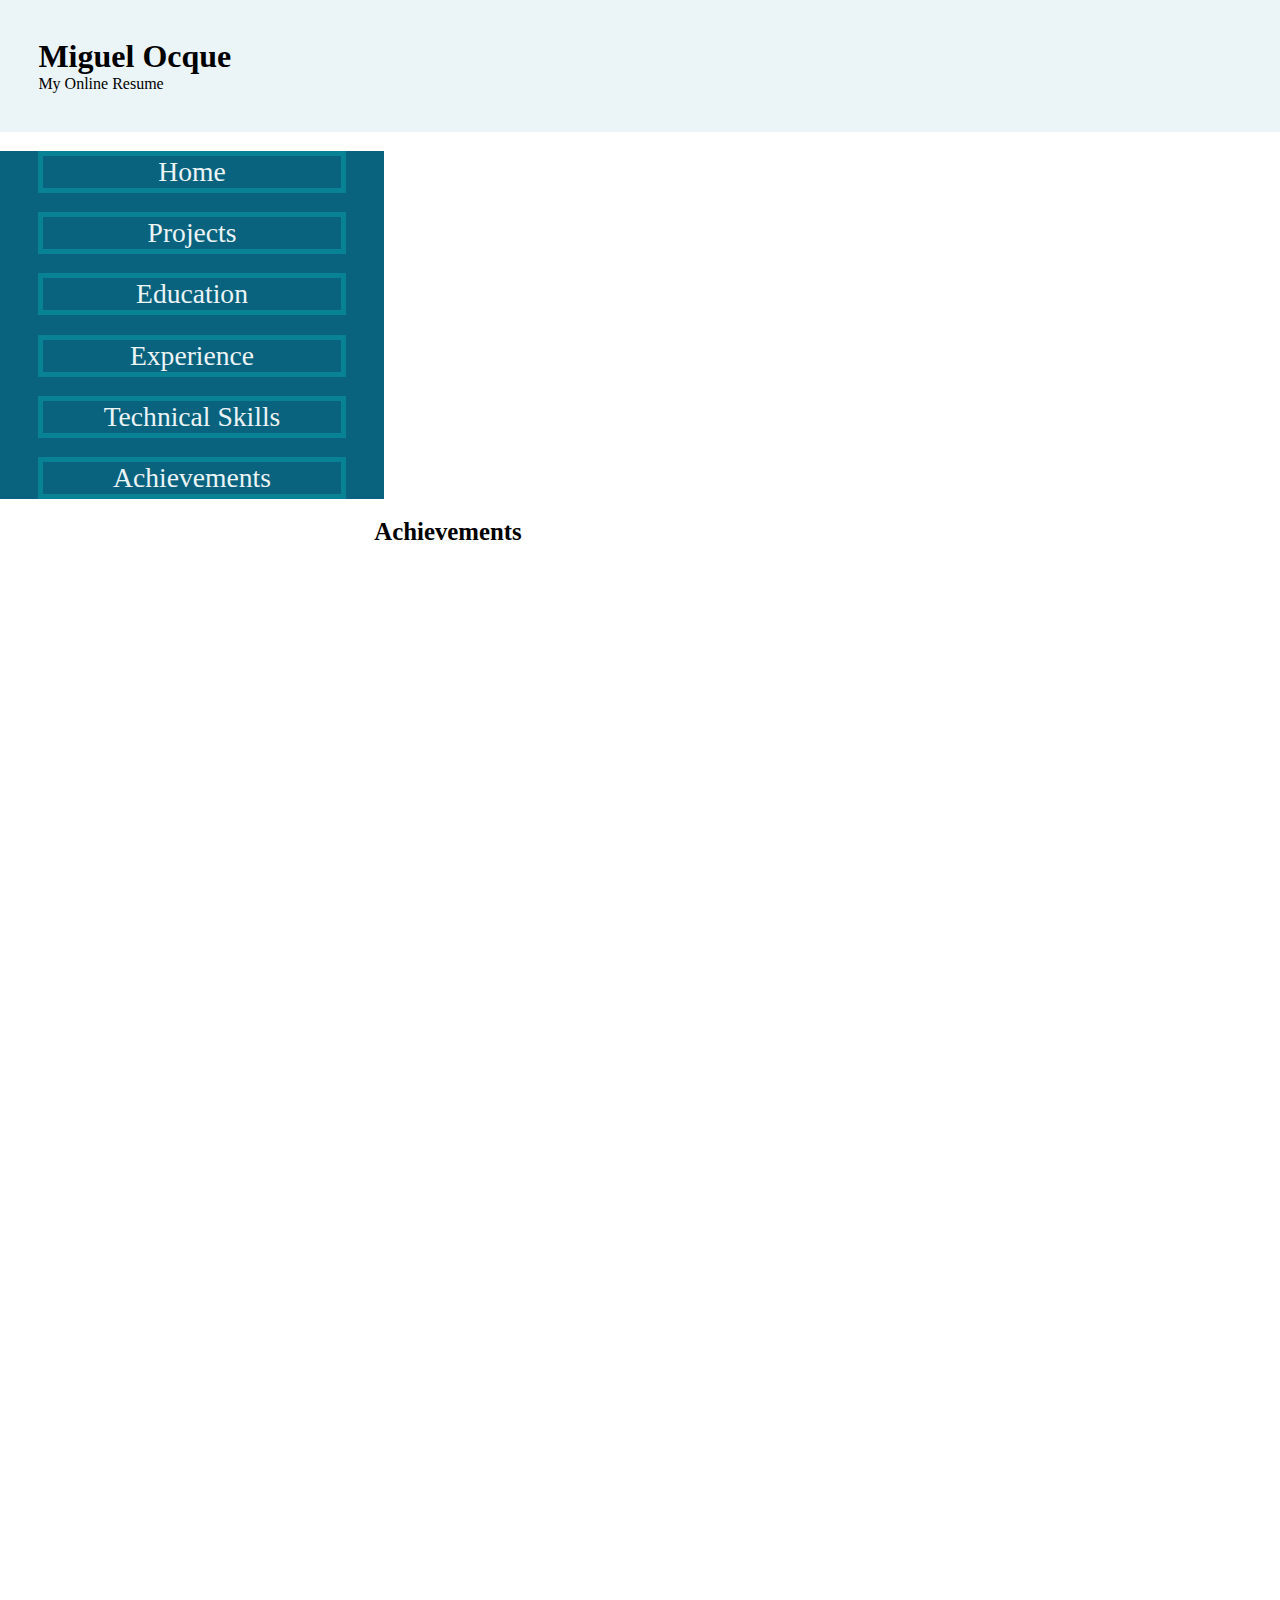
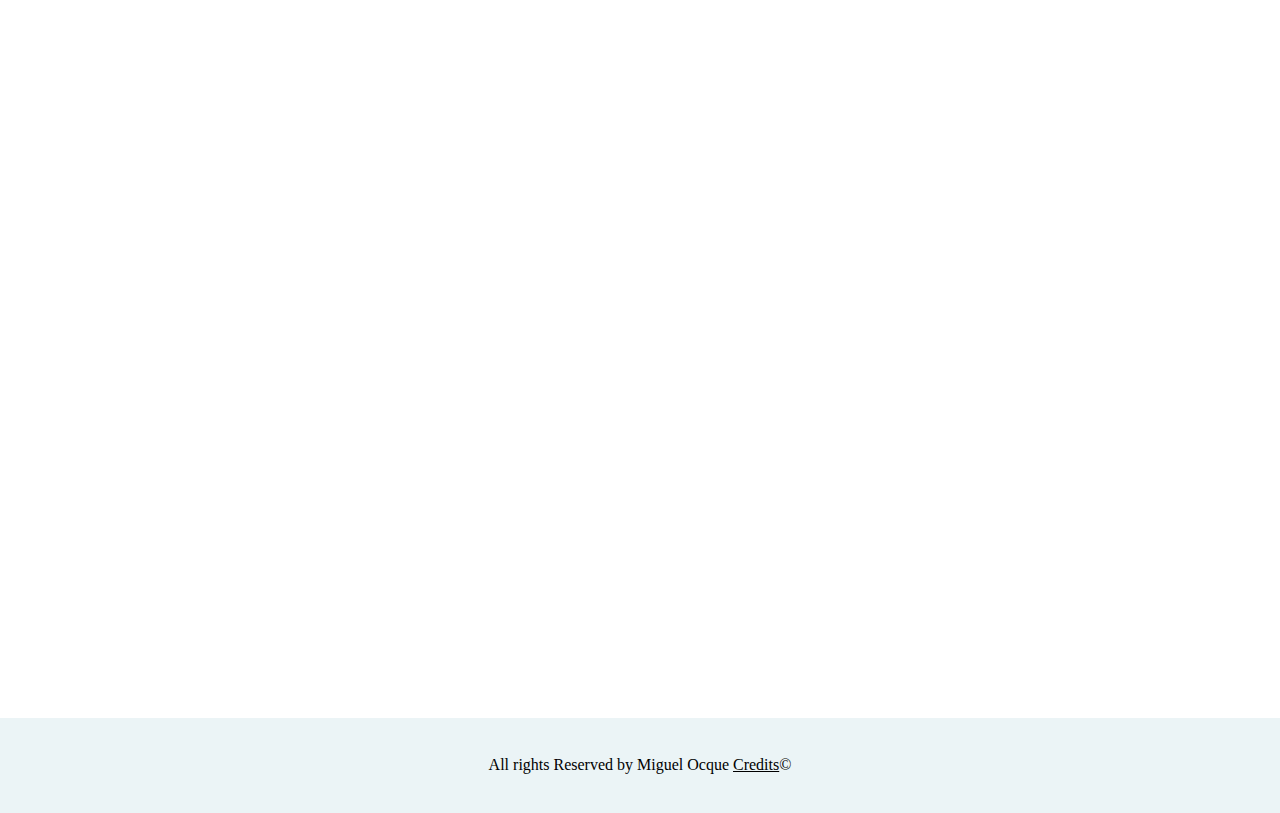
<file: achievements.html>
<!DOCTYPE html>
<html lang="en">
  <head>
      <meta charset="UTF-8">
      <title>Achievements | Resume</title>
      <link rel="stylesheet" type="text/css" href="index.css">
  </head>
  <body>
    <header>
        <h1>Miguel Ocque</h1>
        <p>My Online Resume</p>
    </header>
    <nav>
        <ul>
            <li><a href="index.html">Home</a></li>
            <li><a href="projects.html">Projects</a></li>
            <li><a href="education.html">Education</a></li>
            <li><a href="experience.html">Experience</a></li>
            <li><a href="skills.html">Technical Skills</a></li>
            <li><a href="achievements.html">Achievements</a></li>
        </ul>
    </nav>
    <main>
        <h3>Achievements</h3>
        <!-- add content here for achievements -->

    </main>
    <footer>
        <p>All rights Reserved by Miguel Ocque <a href="">Credits</a>&copy;</p>
    </footer>
  </body>
</html>
</file>
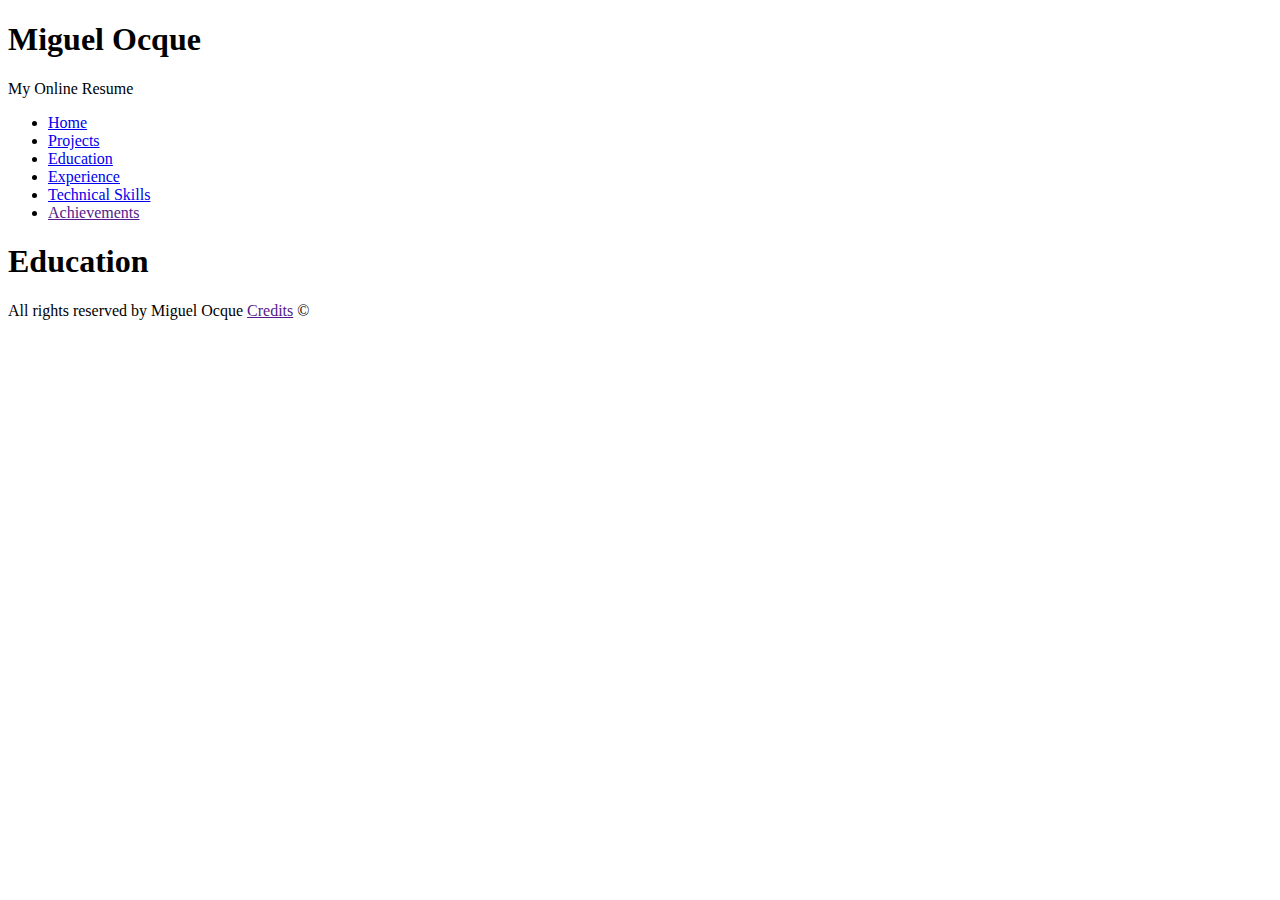
<file: education.html>
<!DOCTYPE html>
<html lang="en">
<head>
    <meta charset="UTF-8">
    <title>Education</title>
</head>
<body>

<!-- Header -->
<header>
  <h1> Miguel Ocque</h1>
  <p> My Online Resume </p>
</header>

<!-- Nav section -->
<nav>
  <ul>
    <li> <a href="index.html">Home</a></li>
    <li> <a href="projects.html">Projects</a></li>
    <li> <a href="education.html"> Education</a></li>
    <li> <a href="experience.html"> Experience</a></li>
    <li> <a href="skills.html"> Technical Skills</a></li>
    <li> <a href=""> Achievements</a></li>

  </ul>
</nav>

<!-- Main -->
<main>
  <h1>Education</h1>
</main>

<!-- Footer -->
<footer>
  <p>All rights reserved by Miguel Ocque <a href="">Credits</a> &copy;</p>
</footer>
</body>
</html>
</file>
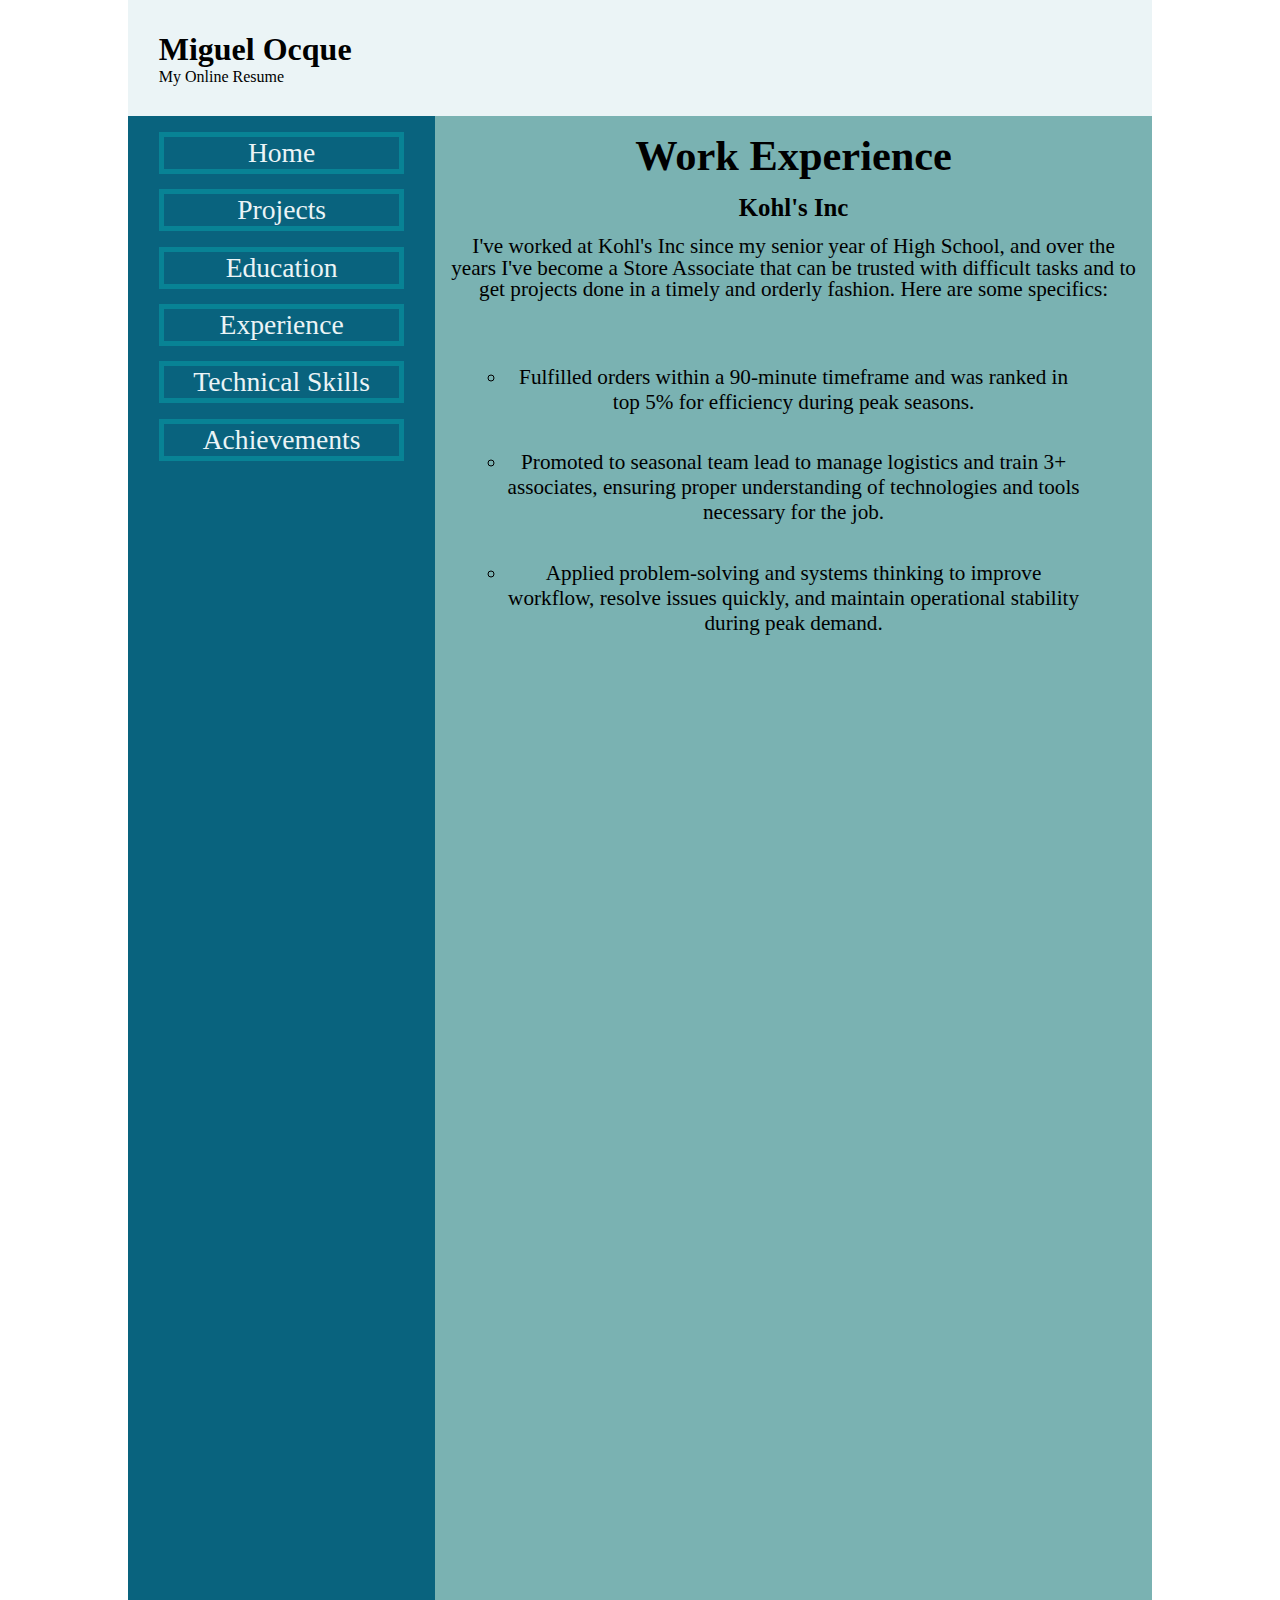
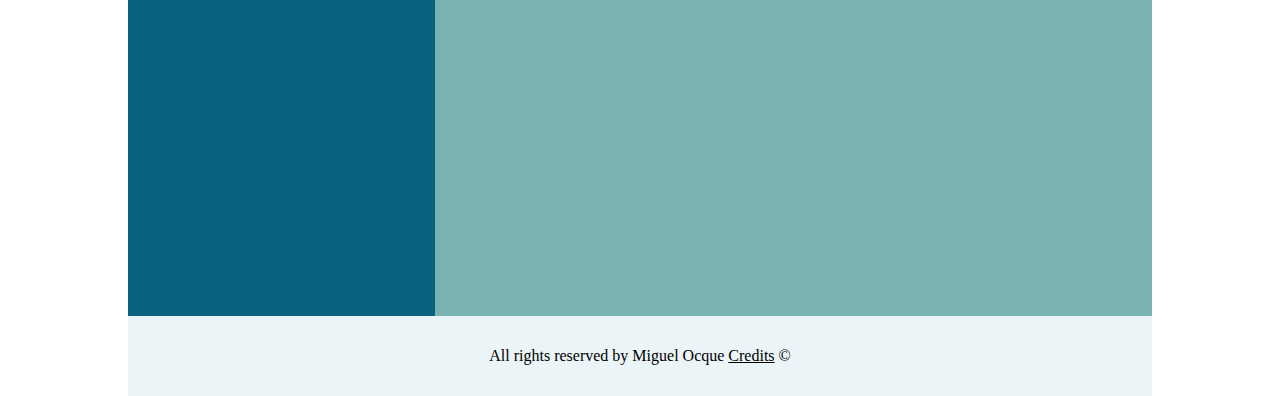
<file: experience.html>
<!DOCTYPE html>
<html lang="en">
  <head>
      <meta charset="UTF-8">
      <title>Experience | Resume</title>
      <link rel="stylesheet" type="text/css" href="index.css">
  </head>
  <body>
    <div id="page-wrapper">
      <!-- Header section -->
      <header>
        <h1> Miguel Ocque</h1>
        <p> My Online Resume </p>
      </header>

      <!-- Nav section -->
      <div id="nav-main">
        <nav>
          <ul>
            <li> <a href="index.html">Home</a></li>
            <li> <a href="projects.html">Projects</a></li>
            <li> <a href="education.html"> Education</a></li>
            <li> <a href="experience.html"> Experience</a></li>
            <li> <a href="skills.html"> Technical Skills</a></li>
            <li> <a href="achievements.html"> Achievements</a></li>
          </ul>
        </nav>

        <!-- Main section -->
        <main>
          <h1>Work Experience</h1>

          <h3>Kohl's Inc</h3>
          <!-- explain what I do at kohl's -->
          <p>I've worked at Kohl's Inc since my senior year of High School, and over the years I've become
            a Store Associate that can be trusted with difficult tasks and to get projects done in a timely
            and orderly fashion. Here are some specifics:</p>
          <nav id="nav-experience">
            <ul>
              <li>Fulfilled orders within a 90-minute timeframe and was ranked in top 5% for efficiency during peak
                seasons.</li>
              <li>Promoted to seasonal team lead to manage logistics and train 3+ associates, ensuring proper
                understanding of technologies and tools necessary for the job.</li>
              <li>Applied problem-solving and systems thinking to improve workflow, resolve issues quickly, and
                maintain operational stability during peak demand.</li>
            </ul>
          </nav>

        </main>
      </div>

      <!-- Footer section -->
      <footer>
        <p>All rights reserved by Miguel Ocque <a href="">Credits</a> &copy;</p>
      </footer>
    </div>
  </body>
</html>
</file>
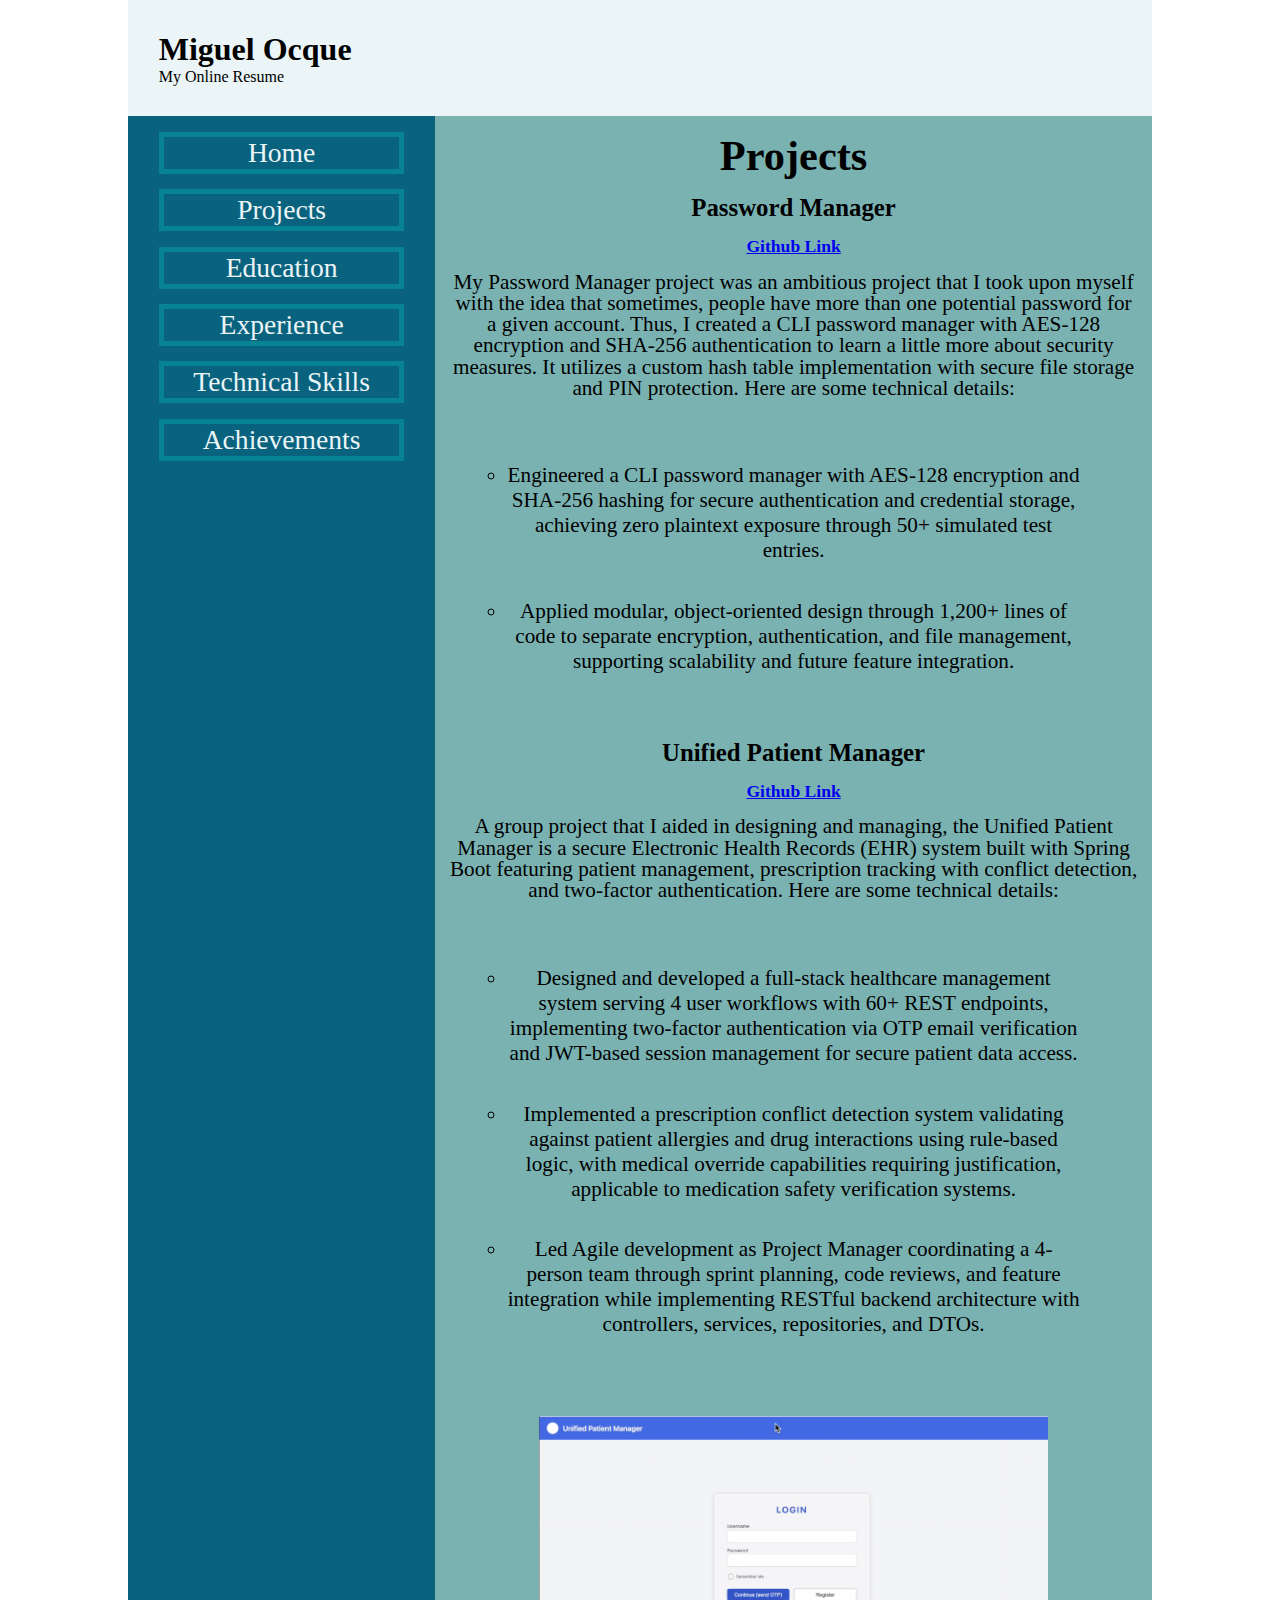
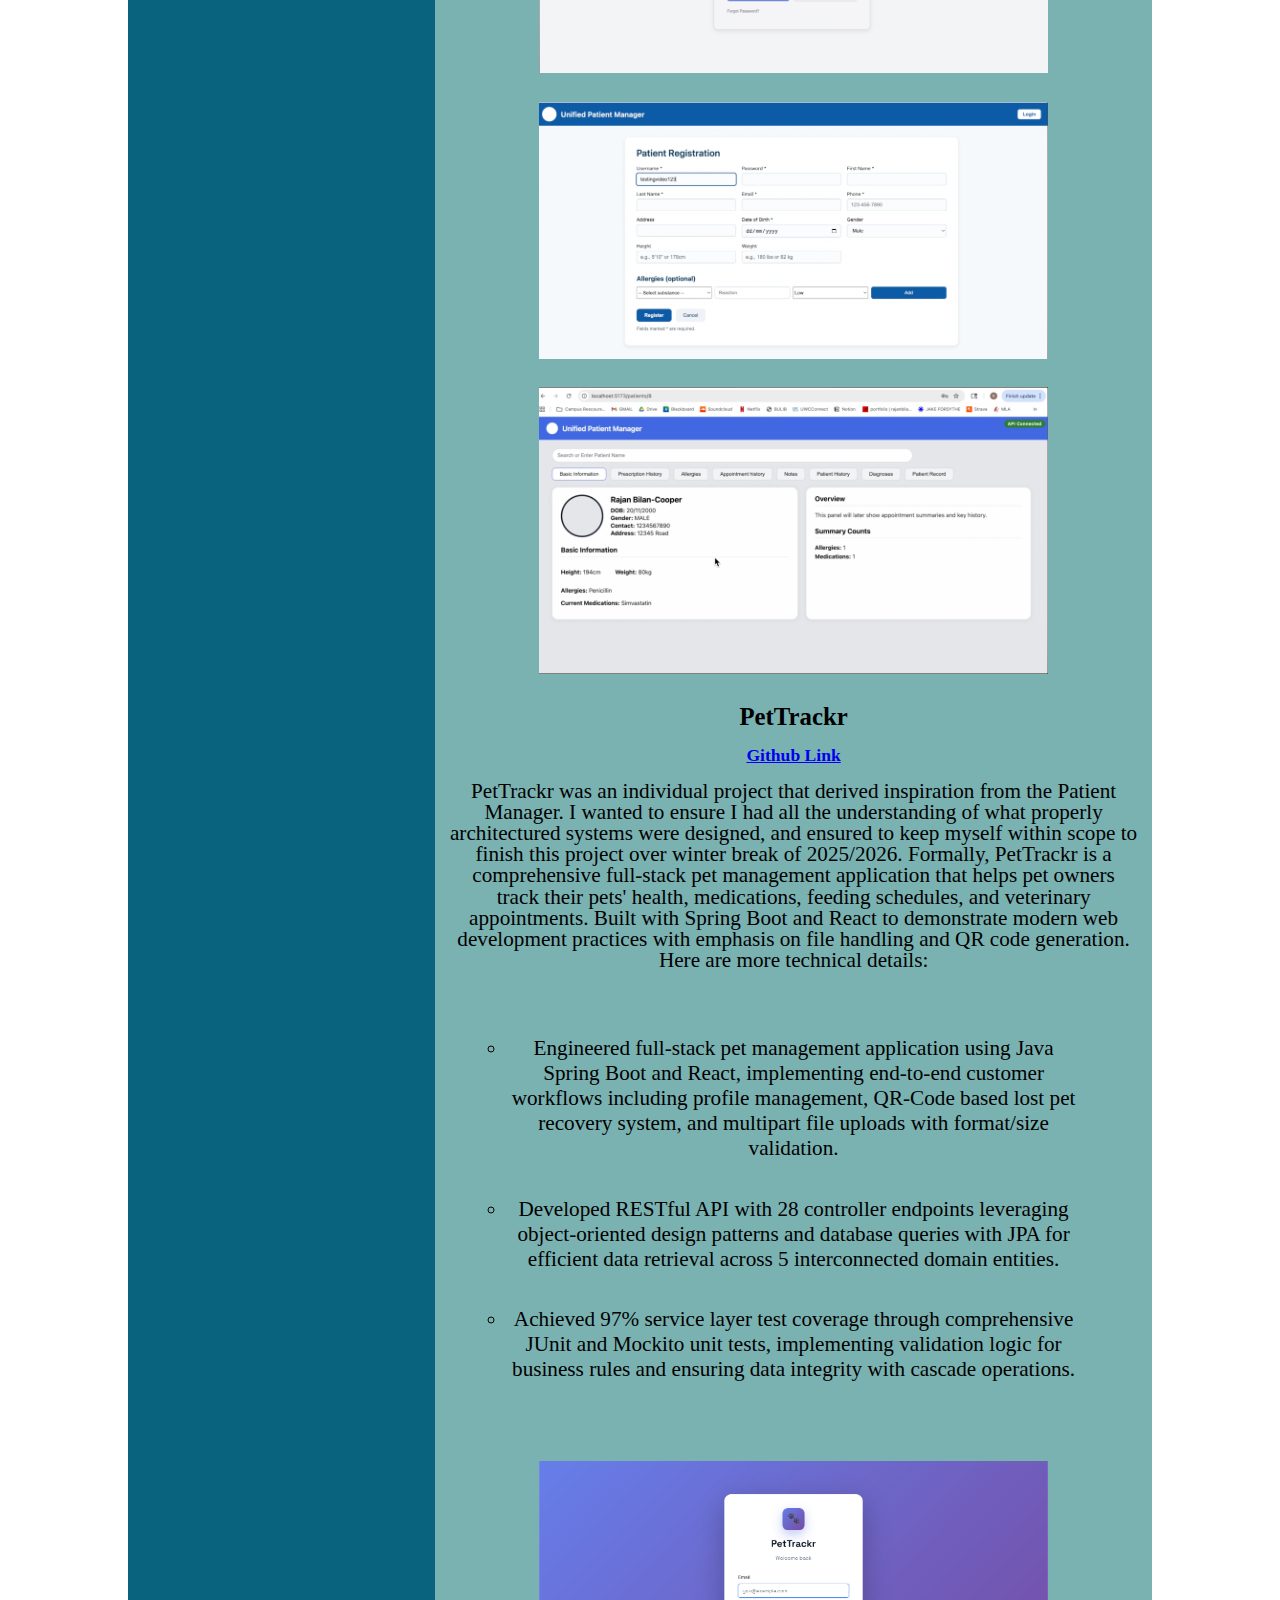
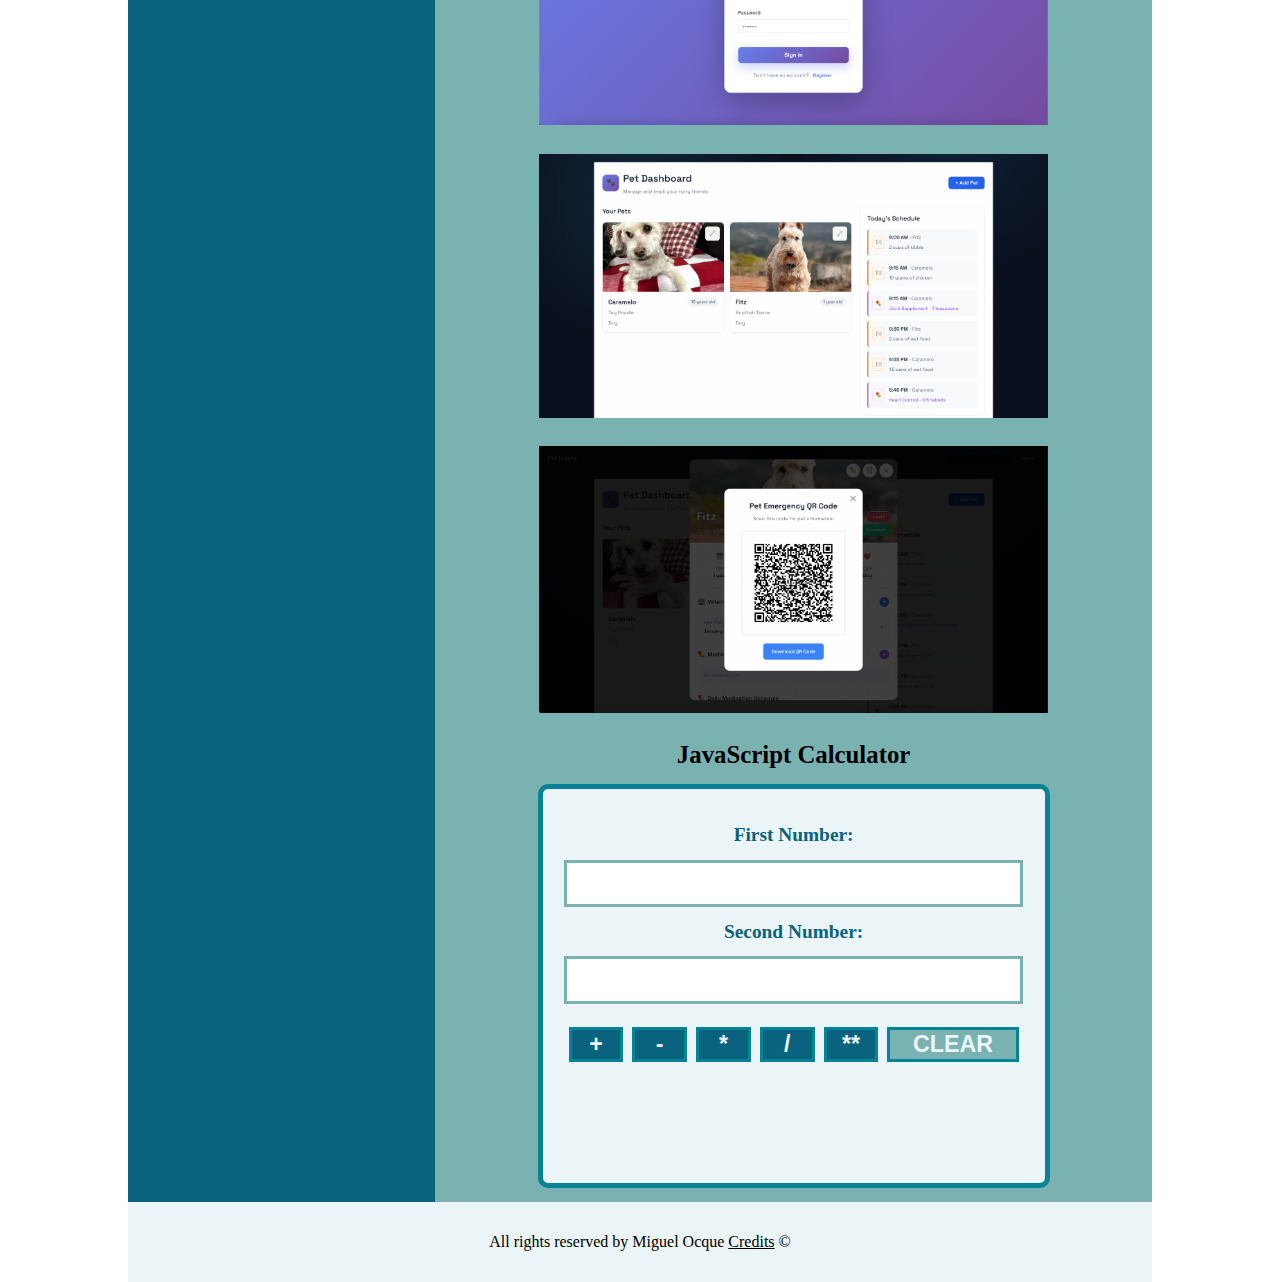
<file: projects.html>
<!DOCTYPE html>
<html lang="en">
    <head>
        <meta charset="UTF-8">
        <title>Projects | Resume</title>
        <link rel="stylesheet" type="text/css" href="index.css">
    </head>
    <body>

    <!-- add some div tags -->
        <div id="page-wrapper">
            <header>
                <h1> Miguel Ocque</h1>
                <p> My Online Resume </p>
            </header>
            <div id="nav-main">
                <!-- nav section of projects -->
                <nav>
                    <ul>
                        <li> <a href="index.html">Home</a></li>
                        <li> <a href="projects.html">Projects</a></li>
                        <li> <a href="education.html"> Education</a></li>
                        <li> <a href="experience.html"> Experience</a></li>
                        <li> <a href="skills.html"> Technical Skills</a></li>
                        <li> <a href="achievements.html"> Achievements</a></li>
                    </ul>
                </nav>

                <!-- main section of projects -->
                <main id="projects-main">
                    <h1>Projects</h1>

                    <h3 id="passwordManager">Password Manager</h3>
                    <h5><a href="https://github.com/miguelocque/Password-Manager">Github Link</a></h5>
                    <!-- explain the password manager here and include its GitHub link -->
                    <p>My Password Manager project was an ambitious project that I took upon myself with the idea
                        that sometimes, people have more than one potential password for a given account. Thus, I
                        created a CLI password manager with AES-128 encryption and SHA-256 authentication to learn a little
                        more about security measures. It utilizes a custom hash table implementation with secure file
                        storage and PIN protection. Here are some technical details:</p>
                    <nav id="nav-password-manager">
                        <ul>
                            <li>Engineered a CLI password manager with AES-128 encryption and SHA-256 hashing for secure
                                authentication and credential storage, achieving zero plaintext exposure through 50+ simulated test
                                entries.</li>
                            <li>Applied modular, object-oriented design through 1,200+ lines of code to separate encryption,
                                authentication, and file management, supporting scalability and future feature integration.</li>

                        </ul>
                    </nav>

                    <h3 id="patientManager">Unified Patient Manager</h3>
                    <h5><a href="https://github.com/rajanbilancooper/egesCS411Team">Github Link</a></h5>
                    <!-- explain the unified patient manager here and include its GitHub link -->
                    <p>A group project that I aided in designing and managing, the Unified Patient Manager is
                        a secure Electronic Health Records (EHR) system built with Spring Boot featuring
                        patient management, prescription tracking with conflict detection, and two-factor authentication.
                        Here are some technical details:</p>
                    <nav id="nav-upm">
                        <ul>
                            <li>Designed and developed a full-stack healthcare management system serving 4 user workflows with 60+
                                REST endpoints, implementing two-factor authentication via OTP email verification and JWT-based
                                session management for secure patient data access.</li>
                            <li>Implemented a prescription conflict detection system validating against patient allergies and drug
                                interactions using rule-based logic, with medical override capabilities requiring justification, applicable
                                to medication safety verification systems.</li>
                            <li>Led Agile development as Project Manager coordinating a 4-person team through sprint planning, code
                                reviews, and feature integration while implementing RESTful backend architecture with controllers,
                                services, repositories, and DTOs.</li>
                        </ul>
                    </nav>
                    <!-- include some screenshots as well -->
                    <img src="src/UPMLogin.png" alt="Unified Patient Manager's Login page">
                    <img src="src/UPMRegistration.png" alt="Unified Patient Manager's Registration Page">
                    <img src="src/UPMDash.png" alt="Unified Patient Manager's Dashboard Page">


                    <h3 id="petTrackr">PetTrackr</h3>
                    <h5><a href="https://github.com/miguelocque/PetTrackr">Github Link</a></h5>
                    <!-- explain PetTrackr here and include its GitHub link -->
                    <p>
                        PetTrackr was an individual project that derived inspiration from the Patient Manager. I wanted
                        to ensure I had all the understanding of what properly architectured systems were designed,
                        and ensured to keep myself within scope to finish this project over winter break of 2025/2026.
                        Formally, PetTrackr is a comprehensive full-stack pet management application that helps pet owners
                        track their pets' health, medications, feeding schedules, and veterinary appointments.
                        Built with Spring Boot and React to demonstrate modern web development practices with emphasis
                        on file handling and QR code generation. Here are more technical details:
                    </p>
                    <nav id="nav-petTrackr">
                        <ul>
                            <li>Engineered full-stack pet management application using Java Spring Boot and React, implementing
                                end-to-end customer workflows including profile management, QR-Code based lost pet recovery
                                system, and multipart file uploads with format/size validation.</li>
                            <li>Developed RESTful API with 28 controller endpoints leveraging object-oriented design patterns and
                                database queries with JPA for efficient data retrieval across 5 interconnected domain entities.</li>
                            <li>Achieved 97% service layer test coverage through comprehensive JUnit and Mockito unit tests,
                                implementing validation logic for business rules and ensuring data integrity with cascade operations.</li>
                        </ul>
                    </nav>
                    <!-- include some screenshots as well -->

                    <img src="src/LoginPage.png" alt="PetTrackr's Login Page">
                    <img src="src/PetDashboard.png" alt="PetTrackr's Dashboard Page">
                    <img src="src/QRCodeLostPet.png" alt="PetTrackr's QR Code Emergency Page">


                    <!-- space for JavaScript calculator -->

                    <h3>JavaScript Calculator</h3>
                    <div class="calculator">
                        <div id="calculator-inputs">
                            <label for="first-number">First Number: </label><input type="text" id="first-number">
                            <label for="second-number">Second Number: </label><input type="text" id="second-number">
                        </div>

                        <div id="calculator-buttons">
                            <button onclick="addition()"> + </button>
                            <button onclick="subtraction()"> - </button>
                            <button onclick="multiplication()"> * </button>
                            <button onclick="division()"> / </button>
                            <button onclick="power()"> ** </button>
                            <button id="clear-button" onclick="clear_boxes()"> CLEAR </button>
                        </div>
                        <div id="calculator-output">
                            <h3 id="output"></h3>
                        </div>
                    </div>

                </main>
            </div>
            <footer>
                <p>All rights reserved by Miguel Ocque <a href="">Credits</a> &copy;</p>
            </footer>
        </div>
    <script src="calculator.js"></script>
    </body>
</html>
</file>
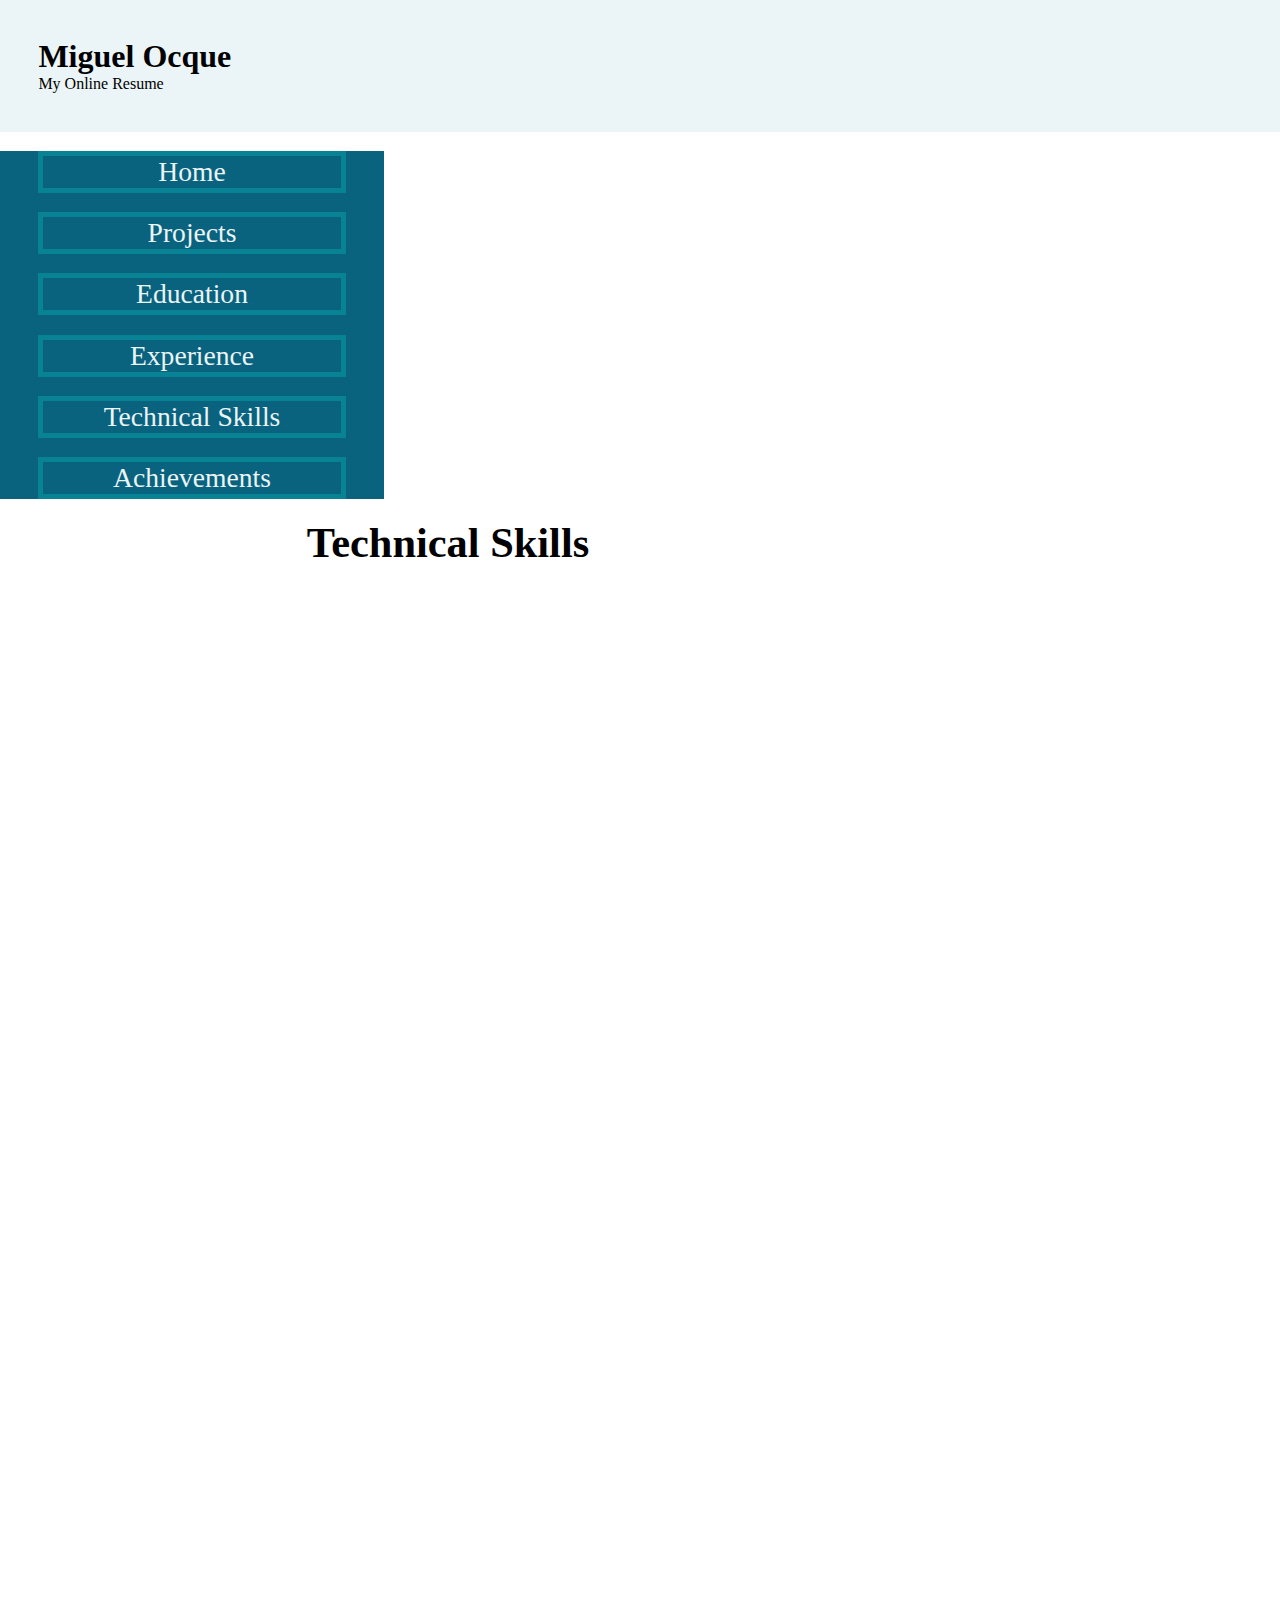
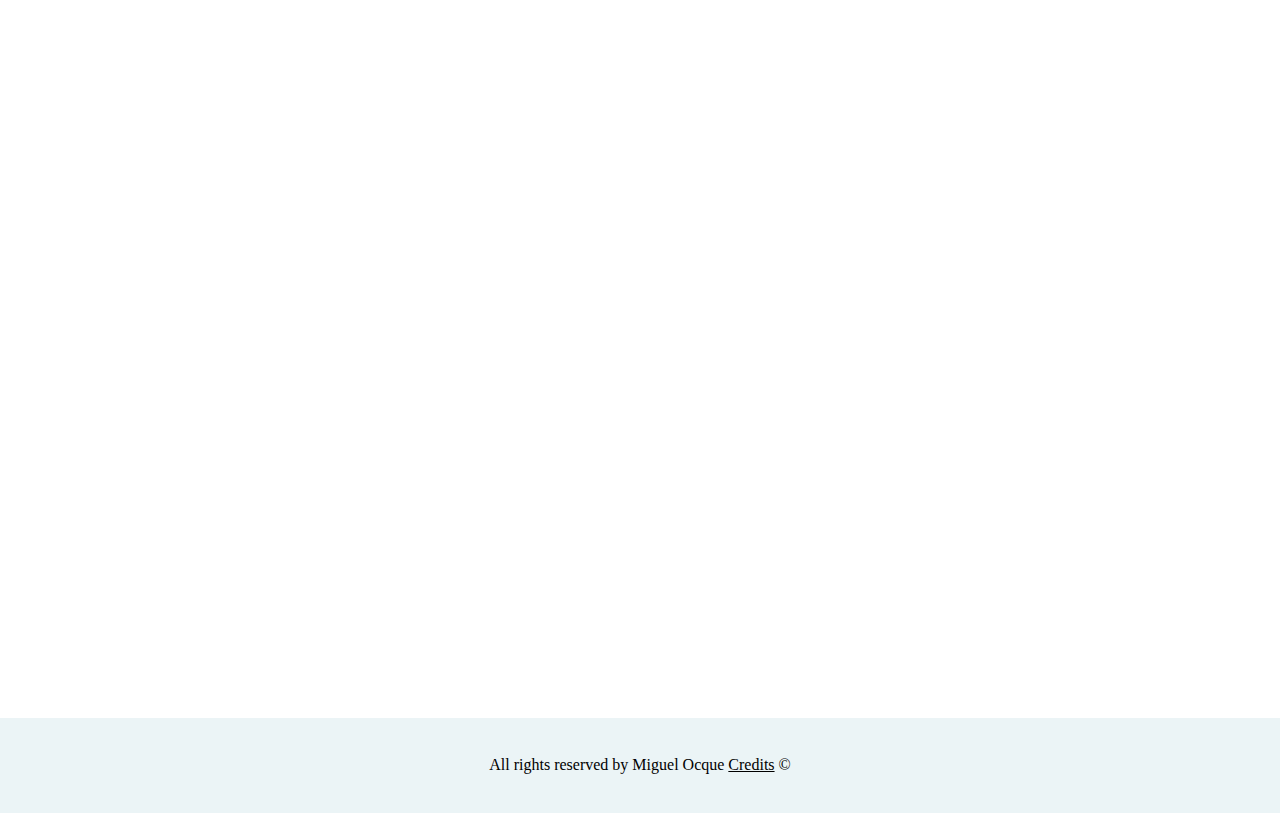
<file: skills.html>
<!DOCTYPE html>
<html lang="en">
  <head>
      <meta charset="UTF-8">
      <title>Skills | Resume</title>
      <link rel="stylesheet" type="text/css" href="index.css">
  </head>
  <body>
    <!-- Header section -->
    <header>
      <h1> Miguel Ocque</h1>
      <p> My Online Resume </p>
    </header>

    <!-- Nav section -->
    <nav>
      <ul>
        <li> <a href="index.html">Home</a></li>
        <li> <a href="projects.html">Projects</a></li>
        <li> <a href="education.html"> Education</a></li>
        <li> <a href="experience.html"> Experience</a></li>
        <li> <a href="skills.html"> Technical Skills</a></li>
        <li> <a href="achievements.html"> Achievements</a></li>
      </ul>
    </nav>

    <!-- Main section -->
    <main>
      <h1>Technical Skills</h1>
    </main>

    <!-- Footer section -->
    <footer>
      <p>All rights reserved by Miguel Ocque <a href="">Credits</a> &copy;</p>
    </footer>
  </body>
</html>
</file>
<file: index.css>
*{
    margin: 0;
    box-sizing: border-box;
}

#page-wrapper{
    width: 80vw;
    background-color: #7AB2B2;
    margin: 0 auto;
}

#nav-main{
    width: 100% ;
    display: flex;
    flex-direction: row;
}

main{
    height: 200vh;
    width: 70%;
    text-align: center;
    font-size: calc(2px + 1.5vw);
}

main *{
    margin: 2% 0;
}

/* Specifications for the styling for the projects page*/
#projects-main{
    height: auto;
}

/* for the calculator class */
.calculator {
    max-width: 40vw;
    margin: 2% auto;
    padding: 3%;
    background-color: #EBF4F6;
    border: 5px solid #088395;
    border-radius: 10px;
}

#calculator-inputs {
    display: flex;
    flex-direction: column;
    margin-bottom: 2%;
}

#calculator-inputs label{
    font-size: calc(4px + 1.2vw);
    font-weight: bold;
    color: #09637E;
    margin-bottom: 1%;
    margin-top: 1%;
}


#calculator-inputs input{
    padding: 2%;
    font-size: calc(4px + 1.2vw);
    border: 3px solid #7AB2B2;
    width: 100%;
    background-color: white;
    margin-bottom: 2%;
}

#calculator-buttons{
    display: flex;
    flex-direction: row;
    margin-bottom: 3%;
}

/*
width: 30%;
    padding: 3%;
    margin: 1%;
    font-size: calc(4px + 1.5vw);
    background-color: #09637E;
    color: #EBF4F6;
    border: 3px solid #088395;
    font-weight: bold;*/
#calculator-buttons button{
    width: 35%;
    margin: 1%;
    font-size: calc(4px + 1.5vw);
    background-color: #09637E;
    color: #EBF4F6;
    border: 3px solid #088395;
    font-weight: bold;
}

#calculator-buttons #clear-button {
    background-color: #7AB2B2;
    width: 100%
}

#calculator-output{
    margin-top: 2%;
}

#output {
    text-align: center;
    padding: 3%;
    min-height: 8vh;
    font-size: calc(6px + 2vw);
    color: #09637E;
    margin: 0;
}

#nav-password-manager{
    display: flex;
    flex-direction: row;
    width: 100%;
    background-color: #7AB2B2;
}

#nav-password-manager li{
    border: none;
}

#nav-password-manager ul{
    padding: 0;
    list-style: circle;
}

#nav-upm{
    display: flex;
    flex-direction: row;
    width: 100%;
    background-color: #7AB2B2;
}

#nav-upm li{
    border: none;
}

#nav-upm ul{
    padding: 0;
    list-style: circle;
}

#nav-petTrackr{
    display: flex;
    flex-direction: row;
    width: 100%;
    background-color: #7AB2B2;
}

#nav-petTrackr li{
    border: none;
}

#nav-petTrackr ul{
    padding: 0;
    list-style: circle;
}

/* Specifications for the NAV in the EXPERIENCE TAB */
#nav-experience{
    display: flex;
    flex-direction: row;
    width: 100%;
    background-color: #7AB2B2;
}
#nav-experience li{
    border: none;
}

#nav-experience ul{
    padding: 0;
    list-style: circle;
}

/* Specifications for the Education page NAV*/
#nav-education{
    display: flex;
    flex-direction: row;
    width: 100%;
    background-color: #7AB2B2;
}
#nav-education li{
    border: none;
    align-items: center;
}

#nav-education ul{
    padding-left: 25%;
    padding-right: 25%;
    list-style: circle;
    align-items: center;
}

/* Specifications for the Skills page NAV*/
#nav-skills{
    display: flex;
    flex-direction: row;
    width: 100%;
    background-color: #7AB2B2;
}
#nav-skills li{
    border: none;
    align-items: center;
}

#nav-skills ul{
    padding-left: 35%;
    padding-right: 35%;
    list-style: circle;
    align-items: center;
}

/* Specifications for the Achievements page NAV*/
#nav-achievements{
    display: flex;
    flex-direction: row;
    width: 100%;
    background-color: #7AB2B2;
}
#nav-achievements li{
    border: none;
    align-items: center;
}

#nav-achievements ul{
    padding-left: 35%;
    padding-right: 35%;
    list-style: circle;
    align-items: center;
}

/* Generic NAV, intended for the nav's in all pages to get to other pages*/
nav{
    background-color: #09637E;
    width: 30%;
}

nav ul{
    padding-left: 0;
    list-style: none;
}

nav li {
    border: 5px solid #088395;
    width: 80%;
    margin: 5% auto;
    text-align: center;
}

nav a{
    color: #EBF4F6;
    font-size: calc(2px + 2vw);
    text-decoration: none;
}

/* play around with sizing here */
main img{
    max-width: 75%;
    margin: auto;
    display: block;
    padding: 2%;
}

main p{
    line-height: 100%;
    font-size: calc(2px + 1.5vw);
    padding-left: 2%;
    padding-right: 2%;
}

footer{
    background-color: #EBF4F6;
    color: black;
    padding: 3%;
    text-align: center;
}

header{
    background-color: #EBF4F6;
    color: black;
    padding: 3%;
    text-align: left;
}

footer a{
    color: black;
}

/* this is for reducing screen size, taken from Professor */

@media screen and (max-width: 1000px) {
    #nav-main{
        flex-direction: column;
    }

    nav, main{
        width: 100%;
    }

    nav ul{
        display: flex;
        flex-direction: row;
        justify-content: space-evenly;
    }

    nav li{
        font-size: calc(2px + 1vw);
        width: 14%;
        padding: 0.10%;
        margin: 0.25%;
    }

    /* styling for the JS calculator when screen is smaller */
    .calculator{
        padding: 2%;
        margin: 2% auto;
        max-width: 90vw;
    }

    #calculator-buttons{
        flex-direction: column;
    }

    #calculator-buttons button{
        width: 100%;
        margin: 2% 0;
        padding: 3%;
        font-size: calc(6px + 2vw);
    }

    #calculator-inputs input{
        padding: 3%;
        font-size: calc(6px + 1.5vw);
    }

    #output{
        font-size: calc(8px + 2.5vw);
        min-height: 10vh;
    }

    #nav-education ul{
        flex-direction: column;
        width: 100%;
        padding-left: 5%;
        padding-right: 5%;
    }
    #nav-experience ul{
        flex-direction: column;
        width: 100%;
        padding-left: 5%;
        padding-right: 5%;
    }
    #nav-petTrackr ul{
        flex-direction: column;
        width: 100%;
        padding-left: 5%;
        padding-right: 5%;
    }
    #nav-password-manager ul{
        flex-direction: column;
        width: 100%;
        padding-left: 5%;
        padding-right: 5%;
    }
    #nav-upm ul{
        flex-direction: column;
        width: 100%;
        padding-left: 5%;
        padding-right: 5%;
    }

    #nav-skills ul{
        flex-direction: column;
        width: 100%;
        padding-left: 5%;
        padding-right: 5%;
    }

    #nav-achievements ul{
        flex-direction: column;
        width: 100%;
        padding-left: 5%;
        padding-right: 5%;
    }

    #nav-upm li{
        text-align: center;
        width: 100%;
        margin: 2% 0;
    }

    #nav-password-manager li{
        text-align: center;
        width: 100%;
        margin: 2% 0;
    }

    #nav-petTrackr li{
        text-align: center;
        width: 100%;
        margin: 2% 0;
    }

    #nav-experience li{
        text-align: center;
        width: 100%;
        margin: 2% 0;
    }

    #nav-education li{
        text-align: center;
        width: 100%;
        margin: 2% 0;
    }

    #nav-skills li{
        text-align: center;
        width: 100%;
        margin: 2% 0;
    }

    #nav-achievements li{
        text-align: center;
        width: 100%;
        margin: 2% 0;
    }


    header{
        text-align: center;
    }

    main{
        height: 150vh;
    }

    #projects-main{
        height: auto;
    }
}
</file>
